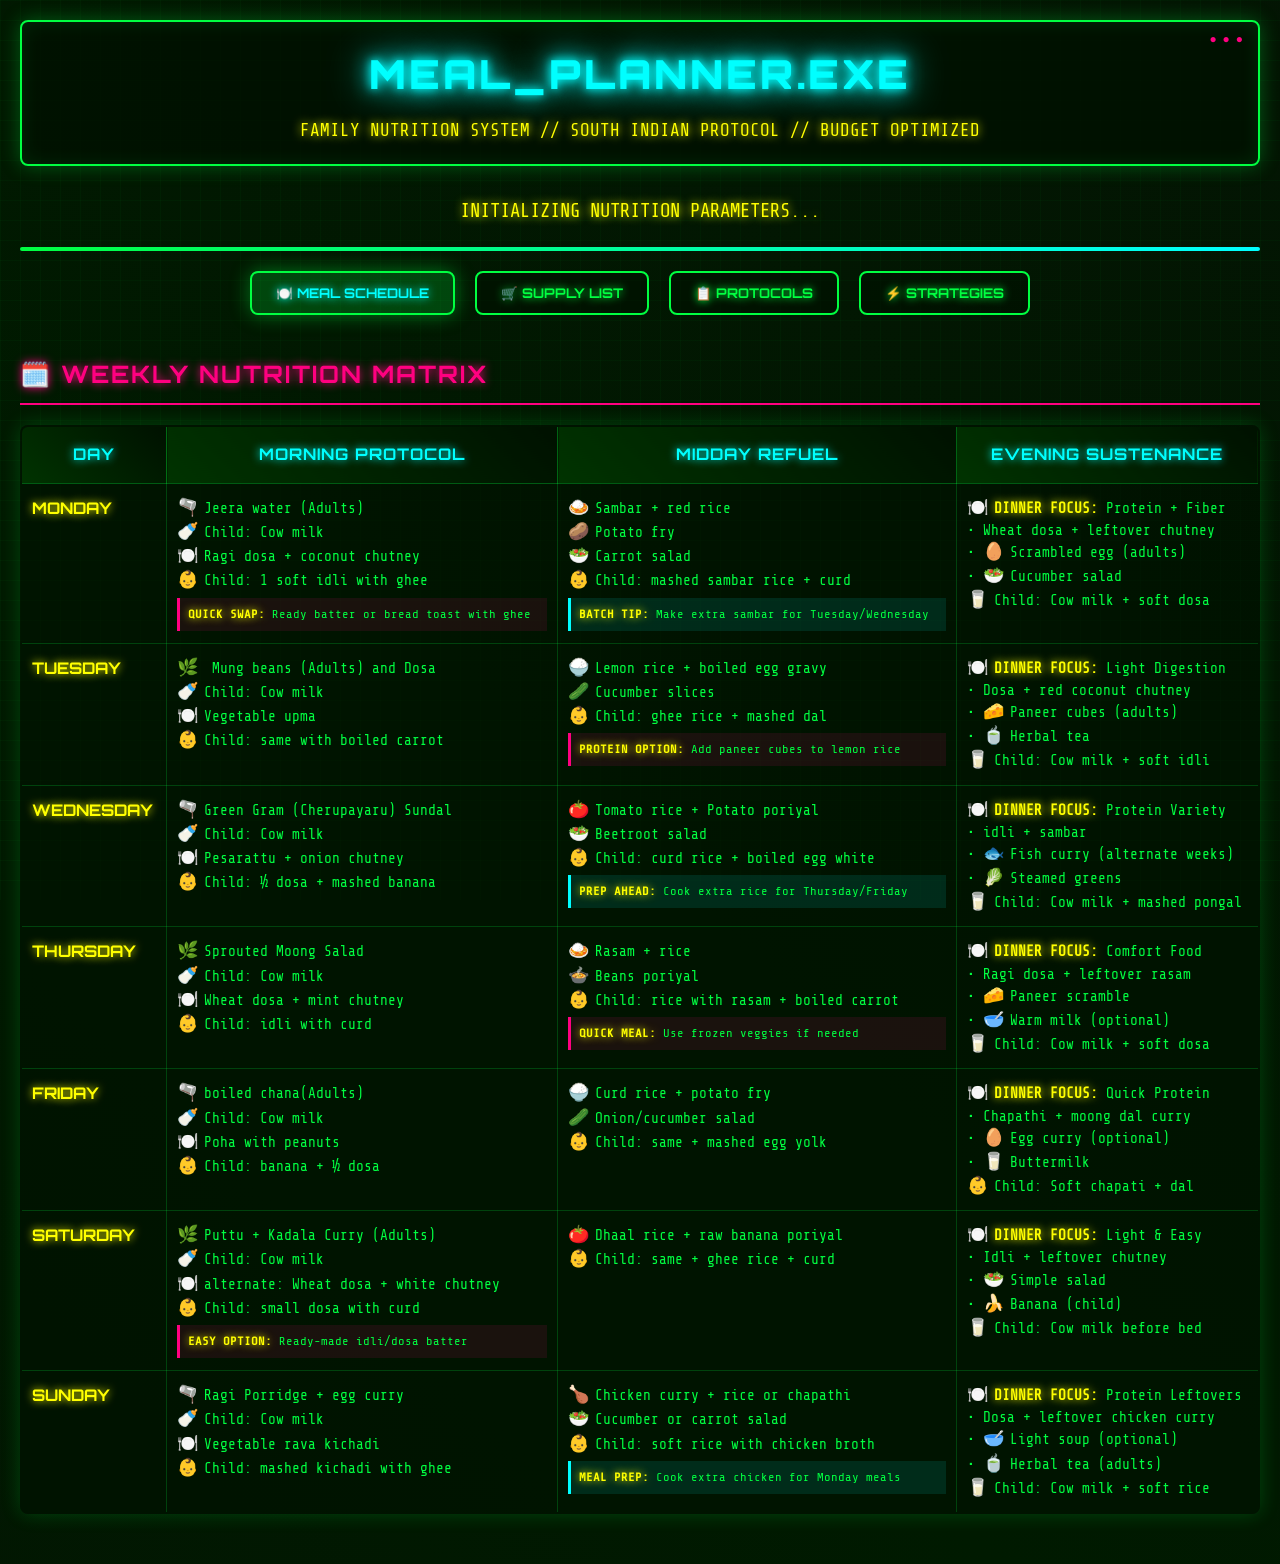
<file: index.html>
<!DOCTYPE html>
<html lang="en">
<head>
  <meta charset="UTF-8">
  <title>MEAL_PLANNER.EXE - Family Nutrition System</title>
  <link rel="stylesheet" href="styles.css">
</head>
<body>
  <div class="terminal-header">
    <h1>MEAL_PLANNER.EXE</h1>
    <div class="subtitle">FAMILY NUTRITION SYSTEM // SOUTH INDIAN PROTOCOL // BUDGET OPTIMIZED</div>
  </div>

  <div id="status" class="status">INITIALIZING NUTRITION PARAMETERS...</div>
  <div class="loading-bar">
    <div id="loadingProgress" class="loading-progress"></div>
  </div>

  <div class="tab-container">
    <button class="tab-button active" onclick="showTab('meals')">🍽️ MEAL SCHEDULE</button>
    <button class="tab-button" onclick="showTab('grocery')">🛒 SUPPLY LIST</button>
    <button class="tab-button" onclick="showTab('protocols')">📋 PROTOCOLS</button>
    <button class="tab-button" onclick="showTab('strategies')">⚡ STRATEGIES</button>
  </div>

  <div id="meals-tab" class="tab-content active">
    <h2>🗓️ WEEKLY NUTRITION MATRIX</h2>
    <table class="meal-table">
      <tr>
        <th>DAY</th>
        <th>MORNING PROTOCOL</th>
        <th>MIDDAY REFUEL</th>
        <th>EVENING SUSTENANCE</th>
      </tr>
      <tr>
        <td class="day-name">MONDAY</td>
        <td class="meal-content">
          <span class="meal-emoji">🫗</span>Jeera water (Adults)<br>
          <span class="meal-emoji">🍼</span>Child: Cow milk<br>
          <span class="meal-emoji">🍽️</span>Ragi dosa + coconut chutney<br>
          <span class="meal-emoji">👶</span>Child: 1 soft idli with ghee
          <div class="backup-meal">
            <strong>QUICK SWAP:</strong> Ready batter or bread toast with ghee
          </div>
        </td>
        <td class="meal-content">
          <span class="meal-emoji">🍛</span>Sambar + red rice<br>
          <span class="meal-emoji">🥔</span>Potato fry<br>
          <span class="meal-emoji">🥗</span>Carrot salad<br>
          <span class="meal-emoji">👶</span>Child: mashed sambar rice + curd
          <div class="batch-tip">
            <strong>BATCH TIP:</strong> Make extra sambar for Tuesday/Wednesday
          </div>
        </td>
        <td class="meal-content">
          <span class="meal-emoji">🍽️</span><strong>DINNER FOCUS:</strong> Protein + Fiber<br>
          • Wheat dosa + leftover chutney<br>
          • <span class="meal-emoji">🥚</span>Scrambled egg (adults)<br>
          • <span class="meal-emoji">🥗</span>Cucumber salad<br>
          <span class="meal-emoji">🥛</span>Child: Cow milk + soft dosa
        </td>
      </tr>
      <tr>
        <td class="day-name">TUESDAY</td>
        <td class="meal-content">
          <span class="meal-emoji">🌿</span> Mung beans (Adults) and Dosa<br>
          <span class="meal-emoji">🍼</span>Child: Cow milk<br>
          <span class="meal-emoji">🍽️</span>Vegetable upma<br>
          <span class="meal-emoji">👶</span>Child: same with boiled carrot
        </td>
        <td class="meal-content">
          <span class="meal-emoji">🍚</span>Lemon rice + boiled egg gravy<br>
          <span class="meal-emoji">🥒</span>Cucumber slices<br>
          <span class="meal-emoji">👶</span>Child: ghee rice + mashed dal
          <div class="backup-meal">
            <strong>PROTEIN OPTION:</strong> Add paneer cubes to lemon rice
          </div>
        </td>
        <td class="meal-content">
          <span class="meal-emoji">🍽️</span><strong>DINNER FOCUS:</strong> Light Digestion<br>
          • Dosa + red coconut chutney <br>
          • <span class="meal-emoji">🧀</span>Paneer cubes (adults)<br>
          • <span class="meal-emoji">🍵</span>Herbal tea<br>
          <span class="meal-emoji">🥛</span>Child: Cow milk + soft idli
        </td>
      </tr>
      <tr>
        <td class="day-name">WEDNESDAY</td>
        <td class="meal-content">
          <span class="meal-emoji">🫗</span>Green Gram (Cherupayaru) Sundal<br>
          <span class="meal-emoji">🍼</span>Child: Cow milk<br>
          <span class="meal-emoji">🍽️</span>Pesarattu + onion chutney<br>
          <span class="meal-emoji">👶</span>Child: ½ dosa + mashed banana
        </td>
        <td class="meal-content">
          <span class="meal-emoji">🍅</span>Tomato rice + Potato poriyal<br>
          <span class="meal-emoji">🥗</span>Beetroot salad<br>
          <span class="meal-emoji">👶</span>Child: curd rice + boiled egg white
          <div class="batch-tip">
            <strong>PREP AHEAD:</strong> Cook extra rice for Thursday/Friday
          </div>
        </td>
        <td class="meal-content">
          <span class="meal-emoji">🍽️</span><strong>DINNER FOCUS:</strong> Protein Variety<br>
          • idli + sambar<br>
          • <span class="meal-emoji">🐟</span>Fish curry (alternate weeks)<br>
          • <span class="meal-emoji">🥬</span>Steamed greens<br>
          <span class="meal-emoji">🥛</span>Child: Cow milk + mashed pongal
        </td>
      </tr>
      <tr>
        <td class="day-name">THURSDAY</td>
        <td class="meal-content">
          <span class="meal-emoji">🌿</span>Sprouted Moong Salad<br>
          <span class="meal-emoji">🍼</span>Child: Cow milk<br>
          <span class="meal-emoji">🍽️</span>Wheat dosa + mint chutney<br>
          <span class="meal-emoji">👶</span>Child: idli with curd
        </td>
        <td class="meal-content">
          <span class="meal-emoji">🍛</span>Rasam + rice<br>
          <span class="meal-emoji">🍲</span>Beans poriyal<br>
          <span class="meal-emoji">👶</span>Child: rice with rasam + boiled carrot
          <div class="backup-meal">
            <strong>QUICK MEAL:</strong> Use frozen veggies if needed
          </div>
        </td>
        <td class="meal-content">
          <span class="meal-emoji">🍽️</span><strong>DINNER FOCUS:</strong> Comfort Food<br>
          • Ragi dosa + leftover rasam<br>
          • <span class="meal-emoji">🧀</span>Paneer scramble<br>
          • <span class="meal-emoji">🥣</span>Warm milk (optional)<br>
          <span class="meal-emoji">🥛</span>Child: Cow milk + soft dosa
        </td>
      </tr>
      <tr>
        <td class="day-name">FRIDAY</td>
        <td class="meal-content">
          <span class="meal-emoji">🫗</span>boiled chana(Adults)<br>
          <span class="meal-emoji">🍼</span>Child: Cow milk<br>
          <span class="meal-emoji">🍽️</span>Poha with peanuts<br>
          <span class="meal-emoji">👶</span>Child: banana + ½ dosa
        </td>
        <td class="meal-content">
          <span class="meal-emoji">🍚</span>Curd rice + potato fry<br>
          <span class="meal-emoji">🥒</span>Onion/cucumber salad<br>
          <span class="meal-emoji">👶</span>Child: same + mashed egg yolk
        </td>
        <td class="meal-content">
          <span class="meal-emoji">🍽️</span><strong>DINNER FOCUS:</strong> Quick Protein<br>
          • Chapathi + moong dal curry<br>
          • <span class="meal-emoji">🥚</span>Egg curry (optional)<br>
          • <span class="meal-emoji">🥛</span>Buttermilk<br>
          <span class="meal-emoji">👶</span>Child: Soft chapati + dal
        </td>
      </tr>
      <tr>
        <td class="day-name">SATURDAY</td>
        <td class="meal-content">
          <span class="meal-emoji">🌿</span>Puttu + Kadala Curry (Adults)<br>
          <span class="meal-emoji">🍼</span>Child: Cow milk<br>
          <span class="meal-emoji">🍽️</span>alternate: Wheat dosa + white chutney<br>
          <span class="meal-emoji">👶</span>Child: small dosa with curd
          <div class="backup-meal">
            <strong>EASY OPTION:</strong> Ready-made idli/dosa batter
          </div>
        </td>
        <td class="meal-content">
          <span class="meal-emoji">🍅</span>Dhaal rice + raw banana poriyal<br>
          <span class="meal-emoji">👶</span>Child: same + ghee rice + curd
        </td>
        <td class="meal-content">
          <span class="meal-emoji">🍽️</span><strong>DINNER FOCUS:</strong> Light & Easy<br>
          • Idli + leftover chutney<br>
          • <span class="meal-emoji">🥗</span>Simple salad<br>
          • <span class="meal-emoji">🍌</span>Banana (child)<br>
          <span class="meal-emoji">🥛</span>Child: Cow milk before bed
        </td>
      </tr>
      <tr>
        <td class="day-name">SUNDAY</td>
        <td class="meal-content">
          <span class="meal-emoji">🫗</span>Ragi Porridge + egg curry<br>
          <span class="meal-emoji">🍼</span>Child: Cow milk<br>
          <span class="meal-emoji">🍽️</span>Vegetable rava kichadi<br>
          <span class="meal-emoji">👶</span>Child: mashed kichadi with ghee
        </td>
        <td class="meal-content">
          <span class="meal-emoji">🍗</span>Chicken curry + rice or chapathi<br>
          <span class="meal-emoji">🥗</span>Cucumber or carrot salad<br>
          <span class="meal-emoji">👶</span>Child: soft rice with chicken broth
          <div class="batch-tip">
            <strong>MEAL PREP:</strong> Cook extra chicken for Monday meals
          </div>
        </td>
        <td class="meal-content">
          <span class="meal-emoji">🍽️</span><strong>DINNER FOCUS:</strong> Protein Leftovers<br>
          • Dosa + leftover chicken curry<br>
          • <span class="meal-emoji">🥣</span>Light soup (optional)<br>
          • <span class="meal-emoji">🍵</span>Herbal tea (adults)<br>
          <span class="meal-emoji">🥛</span>Child: Cow milk + soft rice
        </td>
      </tr>
    </table>
  </div>

  <div id="grocery-tab" class="tab-content">
    <h2>🛒 WEEKLY SUPPLY ACQUISITION MATRIX</h2>
    
    <div class="info-panel">
      <h3>🧅 VEGETABLES (Buy Fresh Twice Weekly)</h3>
      <table class="grocery-table">
        <tr><th>ITEM</th><th>QTY/WEEK</th><th>NOTES</th></tr>
        <tr><td>Onion</td><td>1.5 kg</td><td>Base for chutney, upma, poriyal</td></tr>
        <tr><td>Tomato (seeded)</td><td>1 kg</td><td>De-seed for kidney stone prevention</td></tr>
        <tr><td>Carrot</td><td>½ – 1 kg</td><td>Salads, poriyal, child food</td></tr>
        <tr><td>Cabbage</td><td>½ head</td><td>For poriyal</td></tr>
        <tr><td>Beans</td><td>250-300g</td><td>For fry or poriyal</td></tr>
        <tr><td>Curry leaves</td><td>1 bunch</td><td>Use fresh or store frozen</td></tr>
        <tr><td>Green chilies</td><td>6–8</td><td>Limited for child meals</td></tr>
        <tr><td>Ginger</td><td>100g</td><td>Rasam, chutney</td></tr>
        <tr><td>Paneer</td><td>200g</td><td>Protein option for busy days</td></tr>
      </table>
    </div>

    <div class="info-panel">
      <h3>🍚 GRAINS & PULSES</h3>
      <table class="grocery-table">
        <tr><th>ITEM</th><th>QTY</th><th>PURPOSE</th></tr>
        <tr><td>Idli rice / boiled rice</td><td>3–4 kg</td><td>For idli, dosa, rice meals</td></tr>
        <tr><td>Red rice</td><td>1–2 kg</td><td>For lunch (lower GI)</td></tr>
        <tr><td>Ragi flour</td><td>500g</td><td>For dosa and health</td></tr>
        <tr><td>Wheat flour</td><td>1–1.5 kg</td><td>Chapathi, wheat dosa</td></tr>
        <tr><td>Rava (sooji)</td><td>500g</td><td>Upma, kichadi</td></tr>
        <tr><td>Moong dal</td><td>500g</td><td>Pongal, dosa, porridge</td></tr>
        <tr><td>Toor dal</td><td>1 kg</td><td>Sambar</td></tr>
        <tr><td>Urad dal</td><td>500g</td><td>Idli, dosa batter</td></tr>
        <tr><td>Poha (flattened rice)</td><td>250g</td><td>Quick breakfast option</td></tr>
      </table>
    </div>

    <div class="info-panel">
      <h3>🍳 PROTEIN & DAIRY</h3>
      <table class="grocery-table">
        <tr><th>ITEM</th><th>QTY/WEEK</th><th>NOTES</th></tr>
        <tr><td>Eggs</td><td>6–10</td><td>Boiled for adults & child</td></tr>
        <tr><td>Chicken (small portion)</td><td>500g</td><td>For Sunday curry</td></tr>
        <tr><td>Fish (optional)</td><td>200g</td><td>Alternative protein source</td></tr>
        <tr><td>Cow milk</td><td>3–4 liters</td><td>For child & cooking</td></tr>
        <tr><td>Curd</td><td>2 liters</td><td>For meals</td></tr>
        <tr><td>Paneer</td><td>200g</td><td>For protein variety</td></tr>
      </table>
    </div>

    <div class="info-panel">
      <h3 class="budget-highlight">💰 ESTIMATED WEEKLY BUDGET</h3>
      <ul>
        <li>Vegetables: ₹200-300</li>
        <li>Grains & Pulses: ₹300-400</li>
        <li>Protein & Dairy: ₹400-500</li>
        <li>Spices & Oil: ₹100-150</li>
        <li><strong>TOTAL: ₹1,000 - ₹1,350/week</strong></li>
      </ul>
    </div>
  </div>

  <div id="protocols-tab" class="tab-content">
    <h2>📋 FAMILY NUTRITION PROTOCOLS</h2>
    
    <div class="info-grid">
      <div class="info-panel">
        <h3>ADULT NUTRITION TARGETS</h3>
        <ul>
          <li><strong>Objective:</strong> Belly fat reduction</li>
          <li>Morning detox waters with cumin/lemon</li>
          <li>High fiber vegetables and millets</li>
          <li>Controlled portions with red rice</li>
          <li>Evening light meals</li>
          <li>Minimal oil and processed foods</li>
        </ul>
      </div>

      <div class="info-panel">
        <h3>CHILD NUTRITION MATRIX (2.6Y)</h3>
        <ul>
          <li><strong>Critical:</strong> Cow milk morning + night</li>
          <li>No spicy food, minimal podi</li>
          <li>Soft texture in all dishes</li>
          <li>Boiled egg yolk 2-3 times/week</li>
          <li>Mashed dal and vegetables</li>
          <li>Encourage water, avoid juices/sweets</li>
          <li>Ghee for healthy fat intake</li>
        </ul>
      </div>

      <div class="info-panel">
        <h3>⏰ MEAL TIMING PROTOCOL</h3>
        <ul>
          <li><strong>Morning:</strong> 7:00-8:00 AM</li>
          <li><strong>Mid-morning:</strong> Soaked almonds + date (adults)</li>
          <li><strong>Lunch:</strong> 12:00-1:00 PM</li>
          <li><strong>Evening snack:</strong> Buttermilk/fruit (4:00 PM)</li>
          <li><strong>Dinner:</strong> 7:00-8:00 PM</li>
          <li><strong>Bedtime:</strong> Herbal water (adults only)</li>
        </ul>
      </div>

      <div class="info-panel">
        <h3>💡 COST OPTIMIZATION STRATEGIES</h3>
        <ul>
          <li>Buy vegetables twice weekly</li>
          <li>Reuse chutneys and curries smartly</li>
          <li>Make curd at home</li>
          <li>Batch cook grains and dals</li>
          <li>Use seasonal vegetables</li>
          <li>Minimal food waste policy</li>
        </ul>
      </div>

      <div class="info-panel">
        <h3>🚨 HEALTH ALERTS</h3>
        <ul>
          <li><strong>De-seed tomatoes</strong> (kidney stone prevention)</li>
          <li><strong>Limit spinach/beetroot</strong> (oxalates)</li>
          <li><strong>Fresh curry leaves</strong> preferred</li>
          <li><strong>Cold-pressed oils</strong> when possible</li>
          <li><strong>Avoid bulk buying</strong> perishables</li>
        </ul>
      </div>
    </div>
  </div>

  <div id="strategies-tab" class="tab-content">
    <h2>⚡ EXECUTION STRATEGIES</h2>
    
    <div class="info-grid">
      <div class="info-panel">
        <h3>🚀 BATCH COOKING PLAN</h3>
        <ul>
          <li><strong>Sunday:</strong> Make large batch of idli/dosa batter</li>
          <li><strong>Monday:</strong> Extra sambar for multiple meals</li>
          <li><strong>Wednesday:</strong> Cook extra rice for coming days</li>
          <li><strong>Sunday:</strong> Prepare chicken curry in bulk</li>
          <li><strong>Daily:</strong> Make extra chutneys for next day</li>
        </ul>
      </div>

      <div class="info-panel">
        <h3>🆘 BACKUP MEAL OPTIONS</h3>
        <ul>
          <li><strong>Quick Breakfasts:</strong> Poha, bread toast, upma mix</li>
          <li><strong>Emergency Lunches:</strong> Curd rice + pickle, lemon rice</li>
          <li><strong>Simple Dinners:</strong> Ready dosa batter, chapati + dal</li>
          <li><strong>Protein Boosters:</strong> Boiled eggs, paneer cubes</li>
          <li><strong>Child Meals:</strong> Banana + milk, mashed khichdi</li>
        </ul>
      </div>

      <div class="info-panel">
        <h3>⏱️ TIME-SAVING HACKS</h3>
        <ul>
          <li>Pre-cut vegetables twice weekly</li>
          <li>Use pressure cooker for simultaneous cooking</li>
          <li>Keep pre-made spice mixes ready</li>
          <li>Frozen grated coconut for chutneys</li>
          <li>Soak dals/grains overnight when possible</li>
        </ul>
      </div>

      <div class="info-panel">
        <h3>🥗 PROTEIN ROTATION</h3>
        <ul>
          <li><strong>Eggs:</strong> 3-4 times weekly</li>
          <li><strong>Chicken:</strong> Sunday + leftovers</li>
          <li><strong>Fish:</strong> Optional 1-2 times</li>
          <li><strong>Paneer:</strong> 1-2 times weekly</li>
          <li><strong>Dals:</strong> Daily rotation</li>
          <li><strong>Milk/Curd:</strong> Daily for calcium</li>
        </ul>
      </div>

      <div class="info-panel">
        <h3>📦 PANTRY ESSENTIALS</h3>
        <ul>
          <li>Ready dosa/idli batter (emergency)</li>
          <li>Poha/flattened rice</li>
          <li>Dry fruits and nuts</li>
          <li>Basic spice mixes</li>
          <li>Ghee and oils</li>
          <li>Frozen veggies (backup)</li>
        </ul>
      </div>

      <div class="info-panel">
        <h3>🔄 LEFTOVER STRATEGIES</h3>
        <ul>
          <li>Extra sambar → next day rasam</li>
          <li>Leftover rice → next day fried rice</li>
          <li>Extra chutneys → sandwich spreads</li>
          <li>Cooked veggies → stuffed paratha</li>
          <li>Boiled potatoes → next day fry</li>
        </ul>
      </div>
    </div>
  </div>

  <script src="script.js"></script>
</body>
</html>
</file>
<file: styles.css>
@import url('https://fonts.googleapis.com/css2?family=Orbitron:wght@400;700;900&family=Share+Tech+Mono&display=swap');

:root {
  --neon-green: #00ff41;
  --neon-cyan: #00ffff;
  --neon-pink: #ff0080;
  --neon-yellow: #ffff00;
  --dark-bg: #0a0a0a;
  --terminal-bg: #001100;
  --grid-color: rgba(0, 255, 65, 0.1);
}

* {
  box-sizing: border-box;
}

body {
  background: linear-gradient(45deg, #0a0a0a 0%, #001a00 50%, #0a0a0a 100%);
  background-size: 400% 400%;
  animation: gradientShift 20s ease infinite;
  color: var(--neon-green);
  font-family: 'Share Tech Mono', monospace;
  margin: 0;
  padding: 20px;
  line-height: 1.6;
  min-height: 100vh;
  position: relative;
  overflow-x: auto;
}

body::before {
  content: '';
  position: fixed;
  top: 0;
  left: 0;
  width: 100%;
  height: 100%;
  background-image: 
    linear-gradient(rgba(0, 255, 65, 0.03) 1px, transparent 1px),
    linear-gradient(90deg, rgba(0, 255, 65, 0.03) 1px, transparent 1px);
  background-size: 20px 20px;
  pointer-events: none;
  z-index: -1;
}

@keyframes gradientShift {
  0% { background-position: 0% 50%; }
  50% { background-position: 100% 50%; }
  100% { background-position: 0% 50%; }
}

.terminal-header {
  border: 2px solid var(--neon-green);
  border-radius: 8px;
  padding: 20px;
  margin-bottom: 30px;
  background: rgba(0, 17, 0, 0.8);
  box-shadow: 
    0 0 20px rgba(0, 255, 65, 0.3),
    inset 0 0 20px rgba(0, 255, 65, 0.1);
  position: relative;
}

.terminal-header::before {
  content: '● ● ●';
  position: absolute;
  top: 8px;
  right: 15px;
  color: var(--neon-pink);
  font-size: 12px;
}

h1 {
  font-family: 'Orbitron', monospace;
  font-weight: 900;
  font-size: 2.5em;
  color: var(--neon-cyan);
  text-shadow: 
    0 0 10px var(--neon-cyan),
    0 0 20px var(--neon-cyan),
    0 0 40px var(--neon-cyan);
  margin: 0;
  text-align: center;
  letter-spacing: 3px;
}

.subtitle {
  text-align: center;
  color: var(--neon-yellow);
  font-size: 1.1em;
  margin-top: 10px;
  text-shadow: 0 0 10px var(--neon-yellow);
}

h2 {
  font-family: 'Orbitron', monospace;
  font-weight: 700;
  color: var(--neon-pink);
  text-shadow: 0 0 10px var(--neon-pink);
  border-bottom: 2px solid var(--neon-pink);
  padding-bottom: 10px;
  margin-top: 40px;
  font-size: 1.5em;
  letter-spacing: 2px;
}

h3 {
  color: var(--neon-cyan);
  text-shadow: 0 0 8px var(--neon-cyan);
  font-family: 'Orbitron', monospace;
  letter-spacing: 1px;
}

.status {
  text-align: center;
  color: var(--neon-yellow);
  font-size: 1.2em;
  margin: 20px 0;
  text-shadow: 0 0 10px var(--neon-yellow);
  animation: pulse 2s ease-in-out infinite alternate;
}

@keyframes pulse {
  from { opacity: 0.8; }
  to { opacity: 1; }
}

.meal-table {
  width: 100%;
  border-collapse: collapse;
  background: rgba(0, 17, 0, 0.6);
  border: 2px solid var(--neon-green);
  border-radius: 8px;
  overflow: hidden;
  box-shadow: 0 0 20px rgba(0, 255, 65, 0.2);
  margin-bottom: 30px;
}

.meal-table th {
  background: linear-gradient(45deg, #003300, #001100);
  color: var(--neon-cyan);
  padding: 15px 10px;
  font-family: 'Orbitron', monospace;
  font-weight: 700;
  text-shadow: 0 0 8px var(--neon-cyan);
  border: 1px solid rgba(0, 255, 65, 0.3);
  letter-spacing: 1px;
}

.meal-table td {
  padding: 12px 10px;
  border: 1px solid rgba(0, 255, 65, 0.2);
  transition: all 0.3s ease;
  vertical-align: top;
}

.meal-table tr:hover td {
  background: rgba(0, 255, 65, 0.1);
  box-shadow: inset 0 0 20px rgba(0, 255, 65, 0.1);
}

.day-name {
  font-family: 'Orbitron', monospace;
  font-weight: 700;
  color: var(--neon-yellow);
  text-shadow: 0 0 8px var(--neon-yellow);
}

.meal-content {
  font-size: 0.9em;
  line-height: 1.4;
}

.meal-emoji {
  font-size: 1.2em;
  margin-right: 5px;
}

.info-grid {
  display: grid;
  grid-template-columns: repeat(auto-fit, minmax(300px, 1fr));
  gap: 30px;
  margin-top: 30px;
}

.info-panel {
  background: rgba(0, 17, 0, 0.6);
  border: 2px solid var(--neon-green);
  border-radius: 8px;
  padding: 20px;
  box-shadow: 0 0 15px rgba(0, 255, 65, 0.2);
  transition: all 0.3s ease;
}

.info-panel:hover {
  box-shadow: 0 0 25px rgba(0, 255, 65, 0.4);
  transform: translateY(-5px);
}

.grocery-table {
  width: 100%;
  border-collapse: collapse;
  background: rgba(0, 17, 0, 0.6);
  border: 2px solid var(--neon-green);
  border-radius: 8px;
  overflow: hidden;
  box-shadow: 0 0 20px rgba(0, 255, 65, 0.2);
  font-size: 0.9em;
}

.grocery-table th {
  background: linear-gradient(45deg, #003300, #001100);
  color: var(--neon-cyan);
  padding: 12px 8px;
  font-family: 'Orbitron', monospace;
  font-weight: 700;
  text-shadow: 0 0 8px var(--neon-cyan);
  border: 1px solid rgba(0, 255, 65, 0.3);
}

.grocery-table td {
  padding: 10px 8px;
  border: 1px solid rgba(0, 255, 65, 0.2);
}

.grocery-table tr:hover td {
  background: rgba(0, 255, 65, 0.05);
}

ul {
  list-style: none;
  padding: 0;
}

ul li {
  padding: 8px 0;
  border-bottom: 1px solid rgba(0, 255, 65, 0.1);
  transition: all 0.3s ease;
}

ul li:hover {
  color: var(--neon-cyan);
  text-shadow: 0 0 8px var(--neon-cyan);
  padding-left: 10px;
}

ul li::before {
  content: '▶ ';
  color: var(--neon-pink);
  margin-right: 8px;
}

strong {
  color: var(--neon-yellow);
  text-shadow: 0 0 8px var(--neon-yellow);
}

.budget-highlight {
  color: var(--neon-pink);
  text-shadow: 0 0 10px var(--neon-pink);
  font-weight: bold;
}

.ascii-art {
  font-family: 'Share Tech Mono', monospace;
  color: var(--neon-green);
  text-align: center;
  margin: 30px 0;
  font-size: 0.8em;
  opacity: 0.7;
  white-space: pre;
}

@media (max-width: 768px) {
  body { padding: 10px; }
  h1 { font-size: 1.8em; }
  .info-grid { grid-template-columns: 1fr; }
  .meal-table { font-size: 0.8em; }
  .meal-table th, .meal-table td { padding: 8px; }
  .grocery-table { font-size: 0.8em; }
}

.loading-bar {
  width: 100%;
  height: 4px;
  background: rgba(0, 255, 65, 0.2);
  border-radius: 2px;
  overflow: hidden;
  margin: 20px 0;
}

.loading-progress {
  height: 100%;
  background: linear-gradient(90deg, var(--neon-green), var(--neon-cyan), var(--neon-green));
  background-size: 200% 100%;
  animation: loadingAnimation 2s linear infinite;
  width: 100%;
  transition: width 0.3s ease;
}

@keyframes loadingAnimation {
  0% { background-position: 200% 0; }
  100% { background-position: -200% 0; }
}

.tab-container {
  display: flex;
  justify-content: center;
  margin-bottom: 30px;
  gap: 20px;
  flex-wrap: wrap;
}

.tab-button {
  background: rgba(0, 17, 0, 0.6);
  border: 2px solid var(--neon-green);
  color: var(--neon-green);
  padding: 12px 24px;
  font-family: 'Orbitron', monospace;
  font-weight: 700;
  cursor: pointer;
  border-radius: 8px;
  transition: all 0.3s ease;
  text-shadow: 0 0 8px var(--neon-green);
}

.tab-button:hover {
  background: rgba(0, 255, 65, 0.1);
  box-shadow: 0 0 15px rgba(0, 255, 65, 0.3);
}

.tab-button.active {
  background: rgba(0, 255, 65, 0.2);
  color: var(--neon-cyan);
  text-shadow: 0 0 10px var(--neon-cyan);
  box-shadow: 0 0 20px rgba(0, 255, 65, 0.4);
}

.tab-content {
  display: none;
}

.tab-content.active {
  display: block;
}

.backup-meal {
  background: rgba(255, 0, 128, 0.1);
  border-left: 3px solid var(--neon-pink);
  padding: 8px;
  margin-top: 5px;
  font-size: 0.85em;
}

.batch-tip {
  background: rgba(0, 255, 255, 0.1);
  border-left: 3px solid var(--neon-cyan);
  padding: 8px;
  margin-top: 5px;
  font-size: 0.85em;
}
</file>
